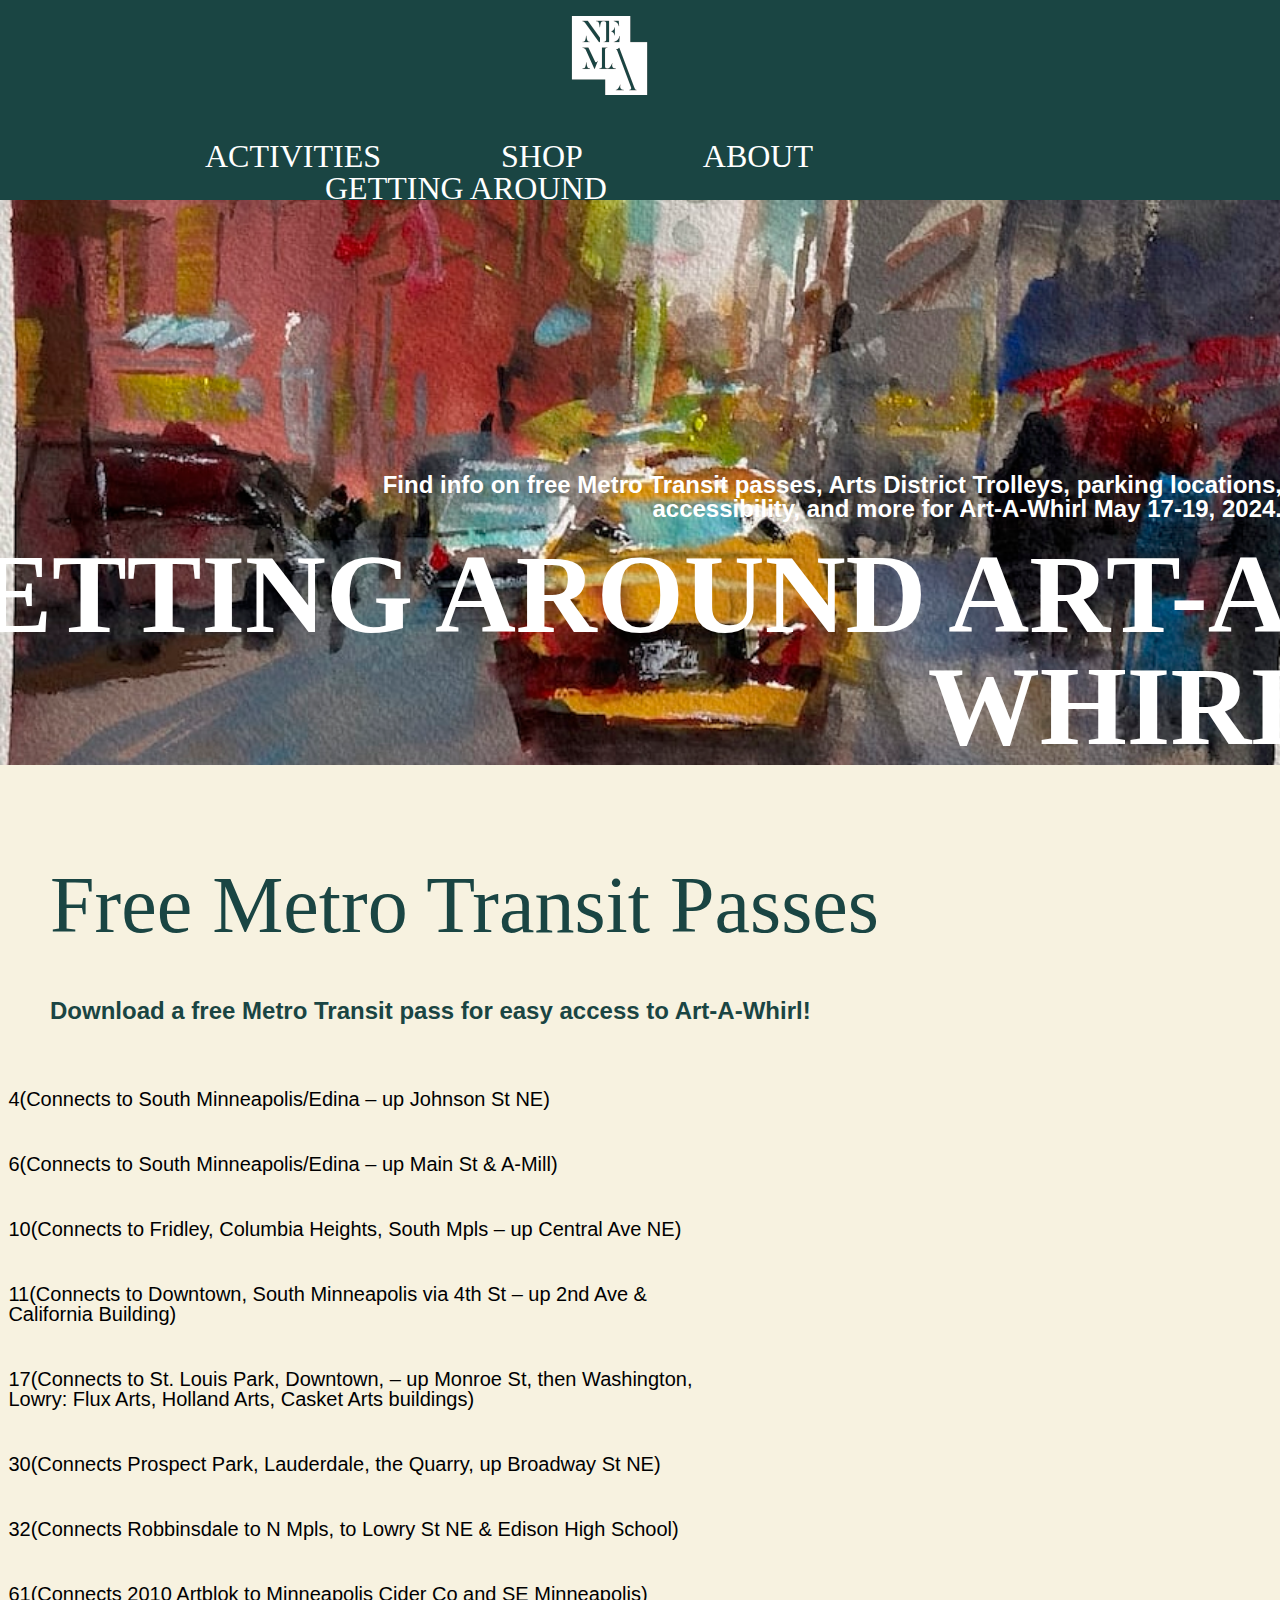
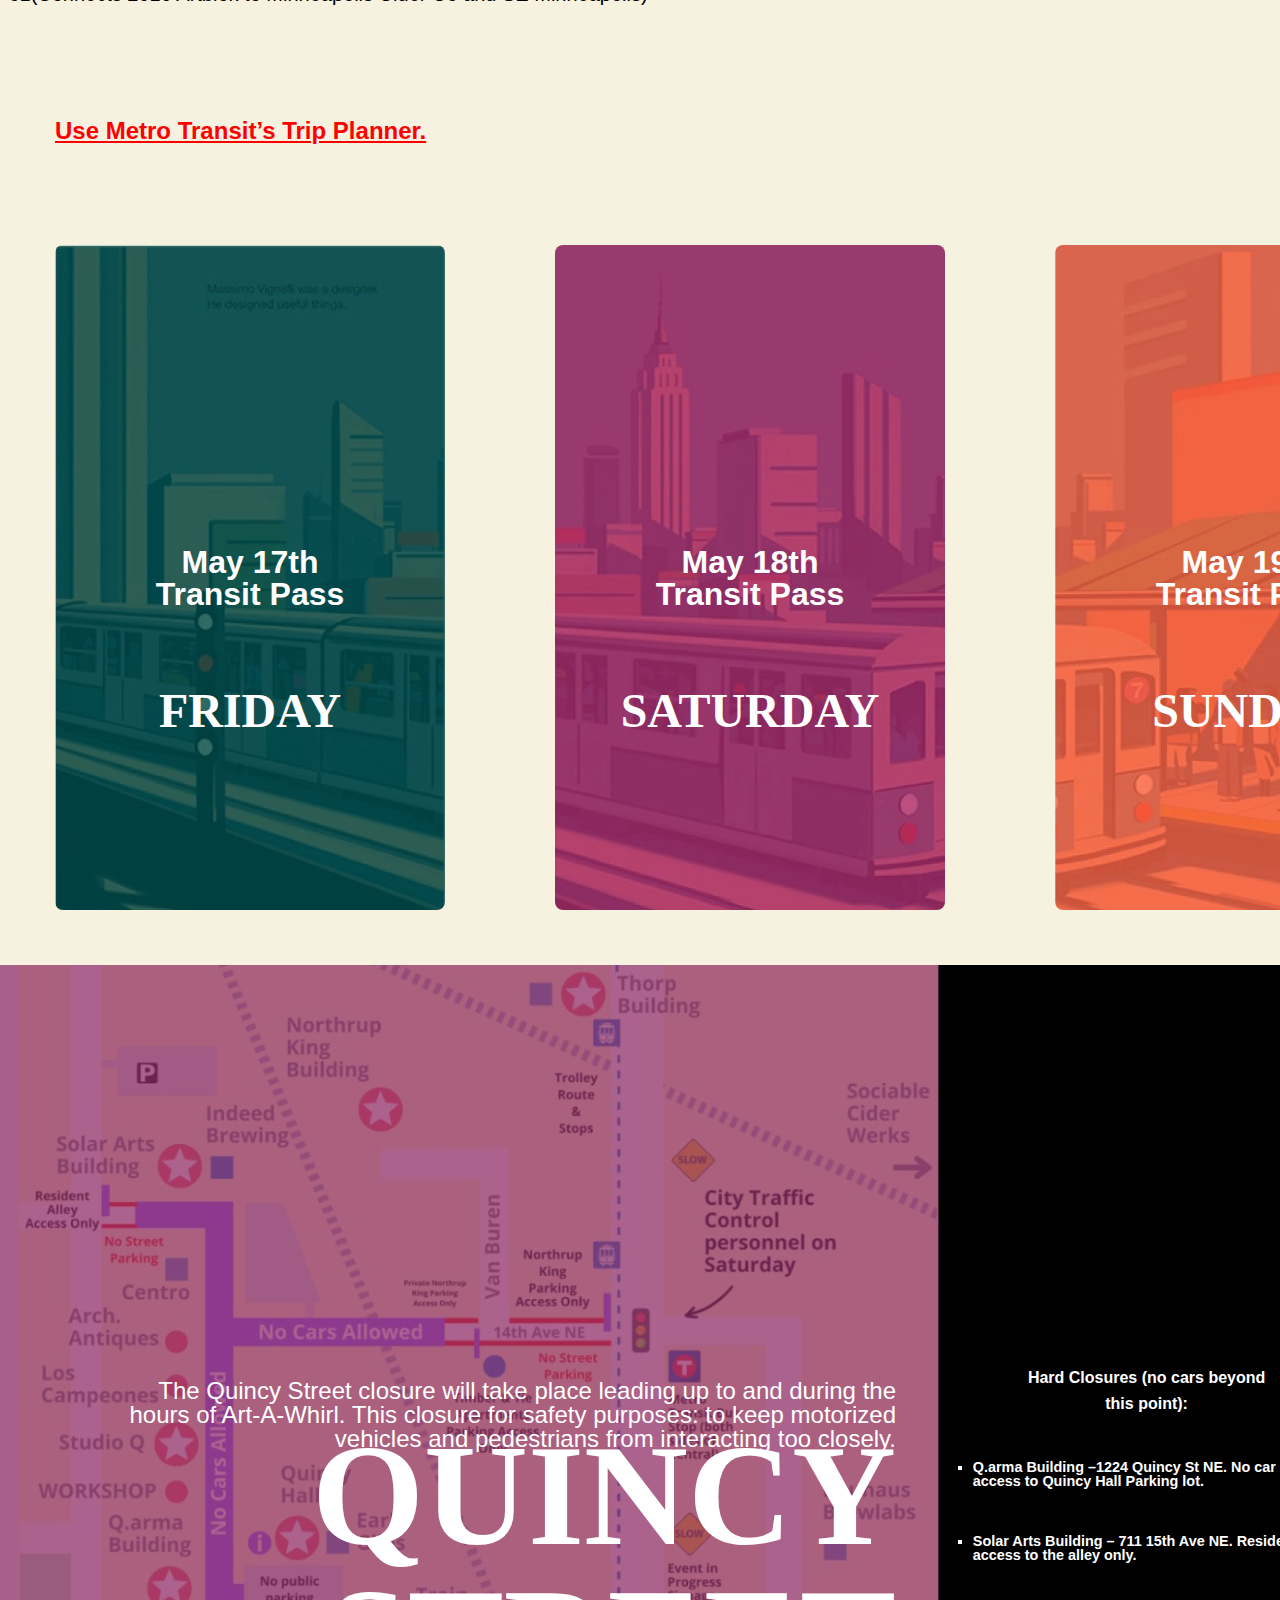
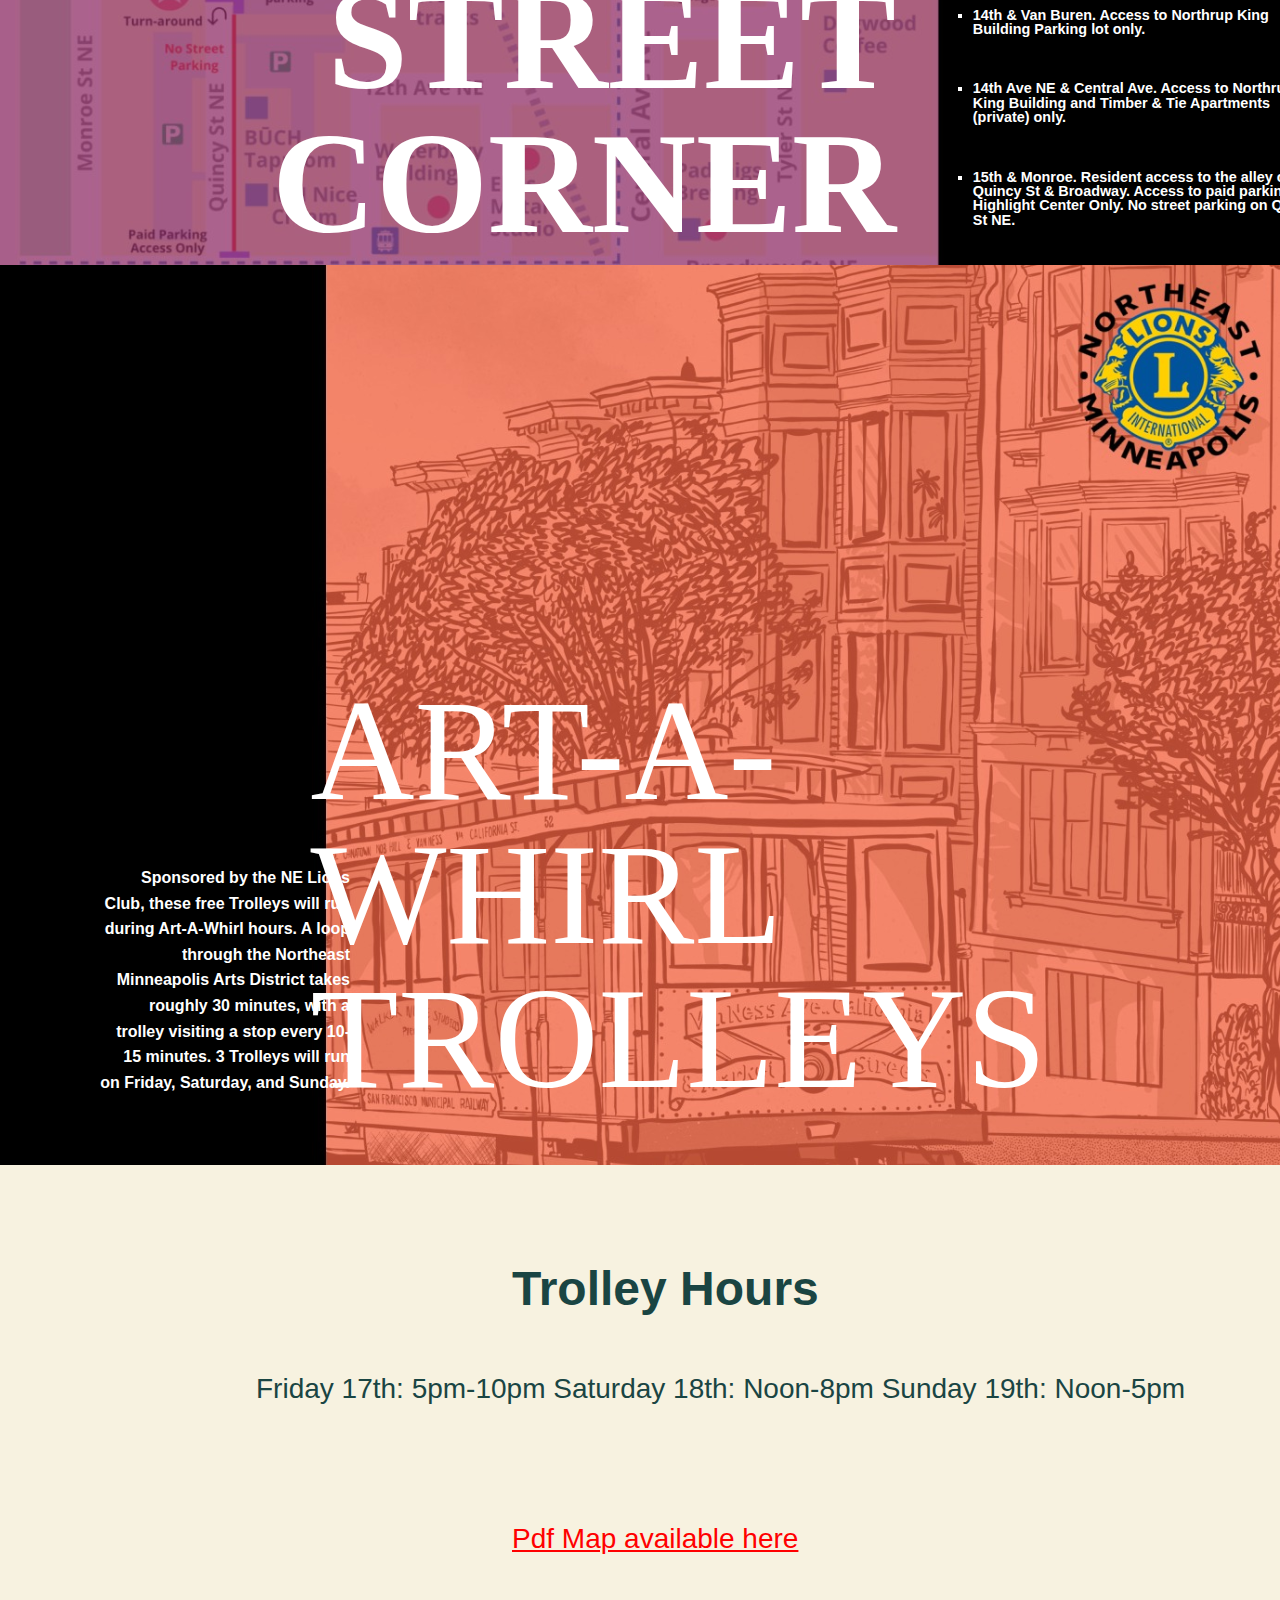
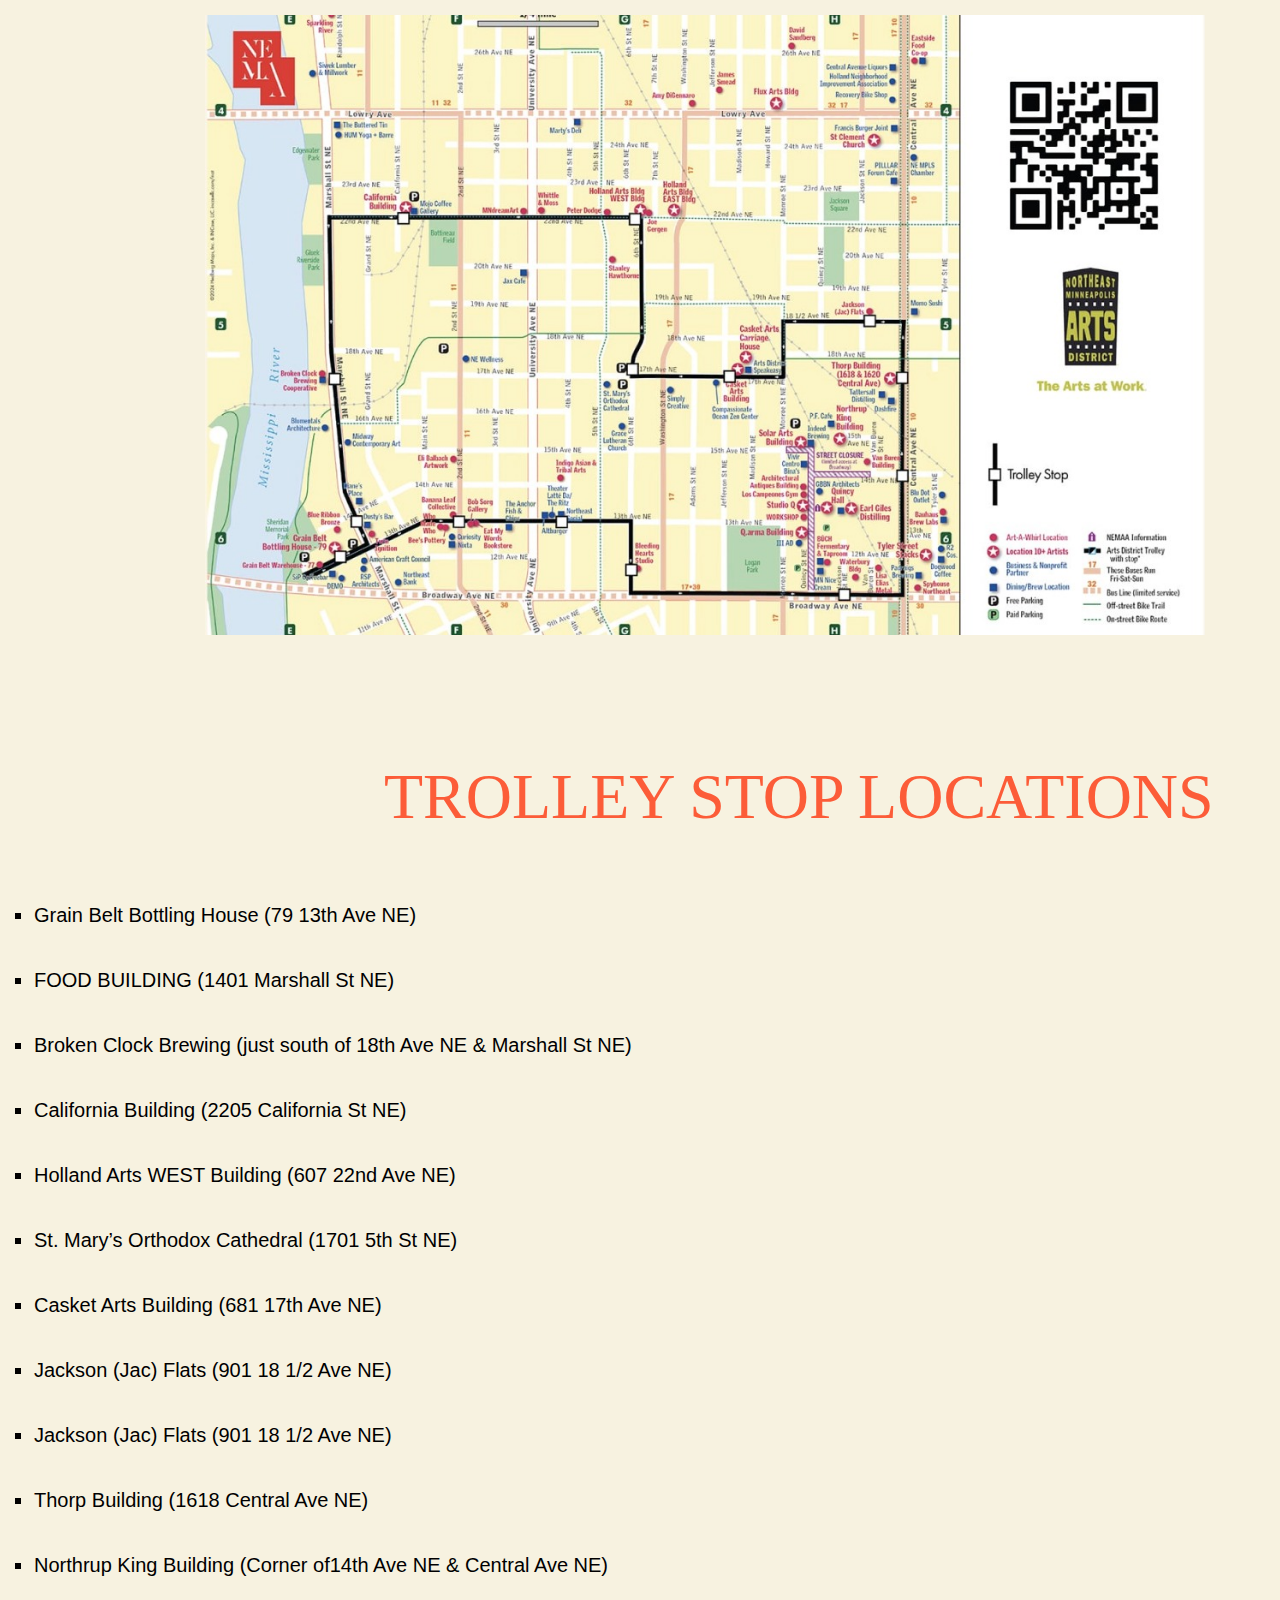
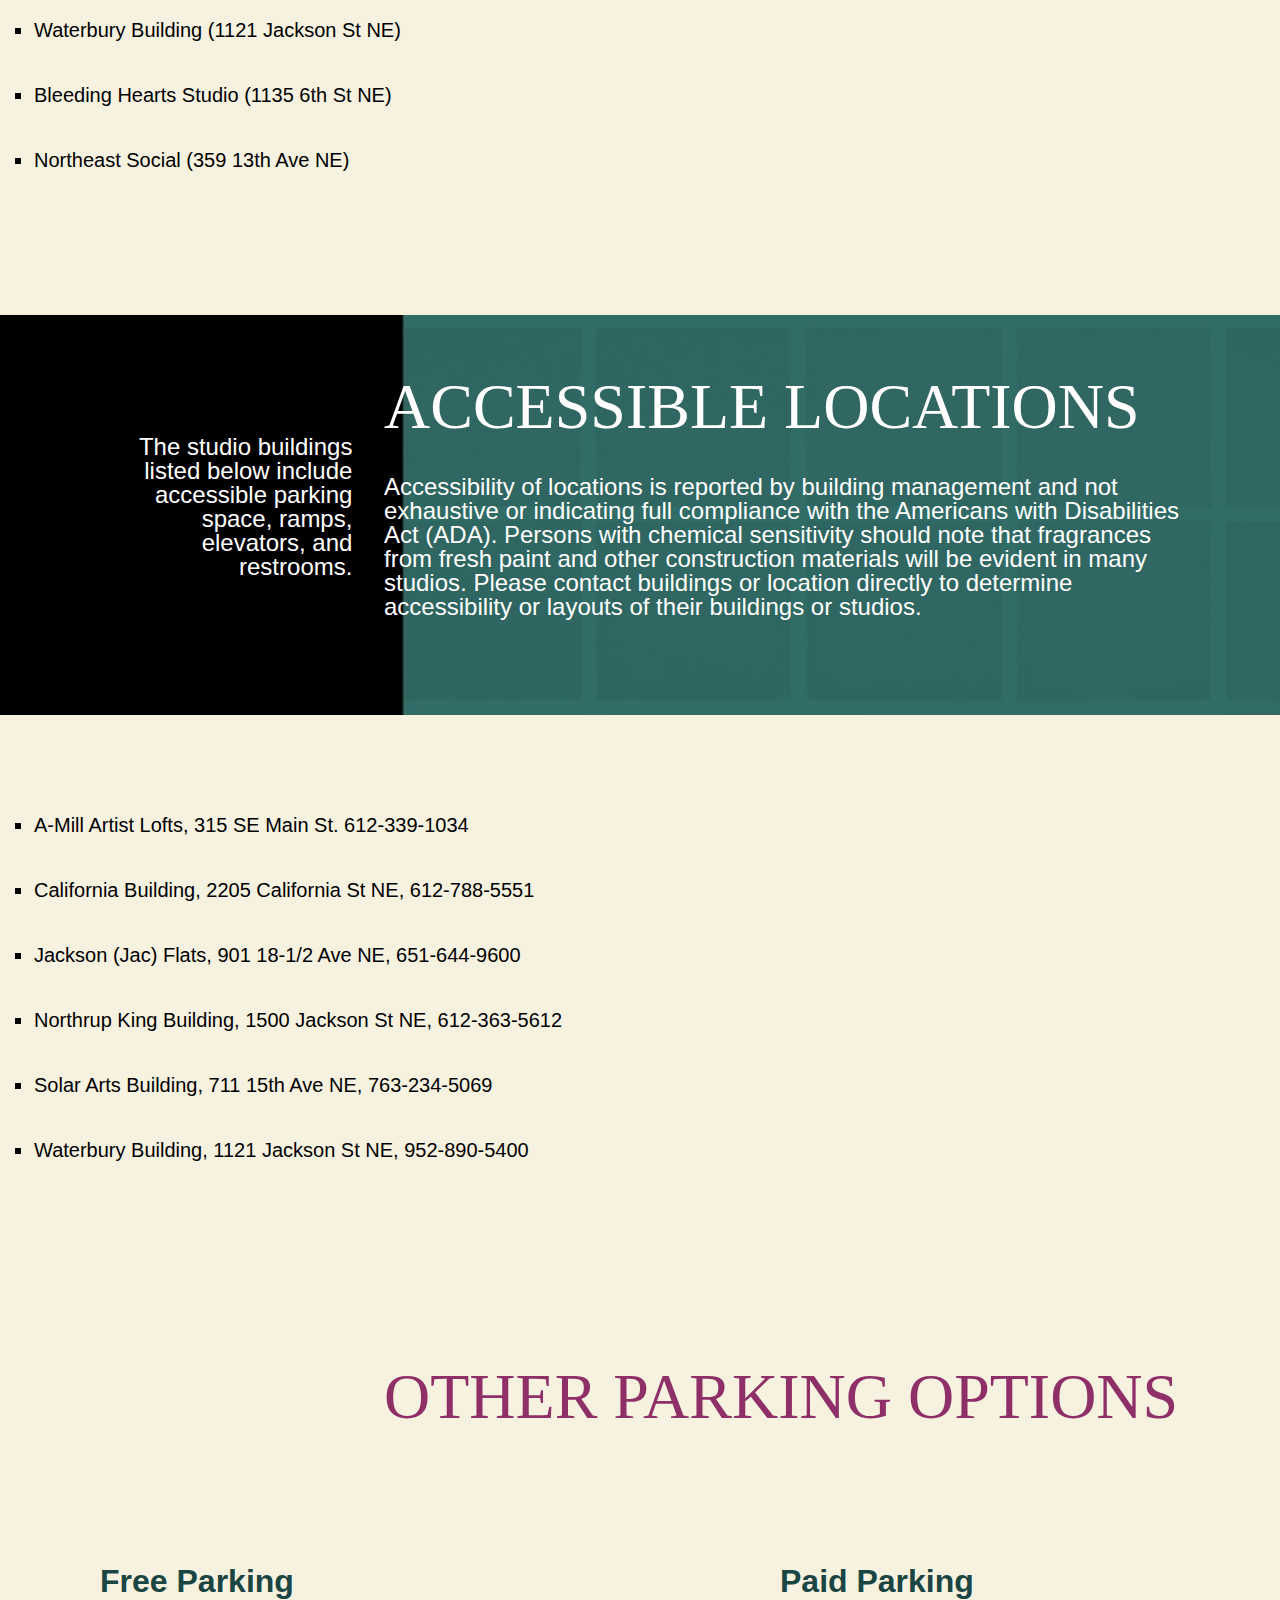
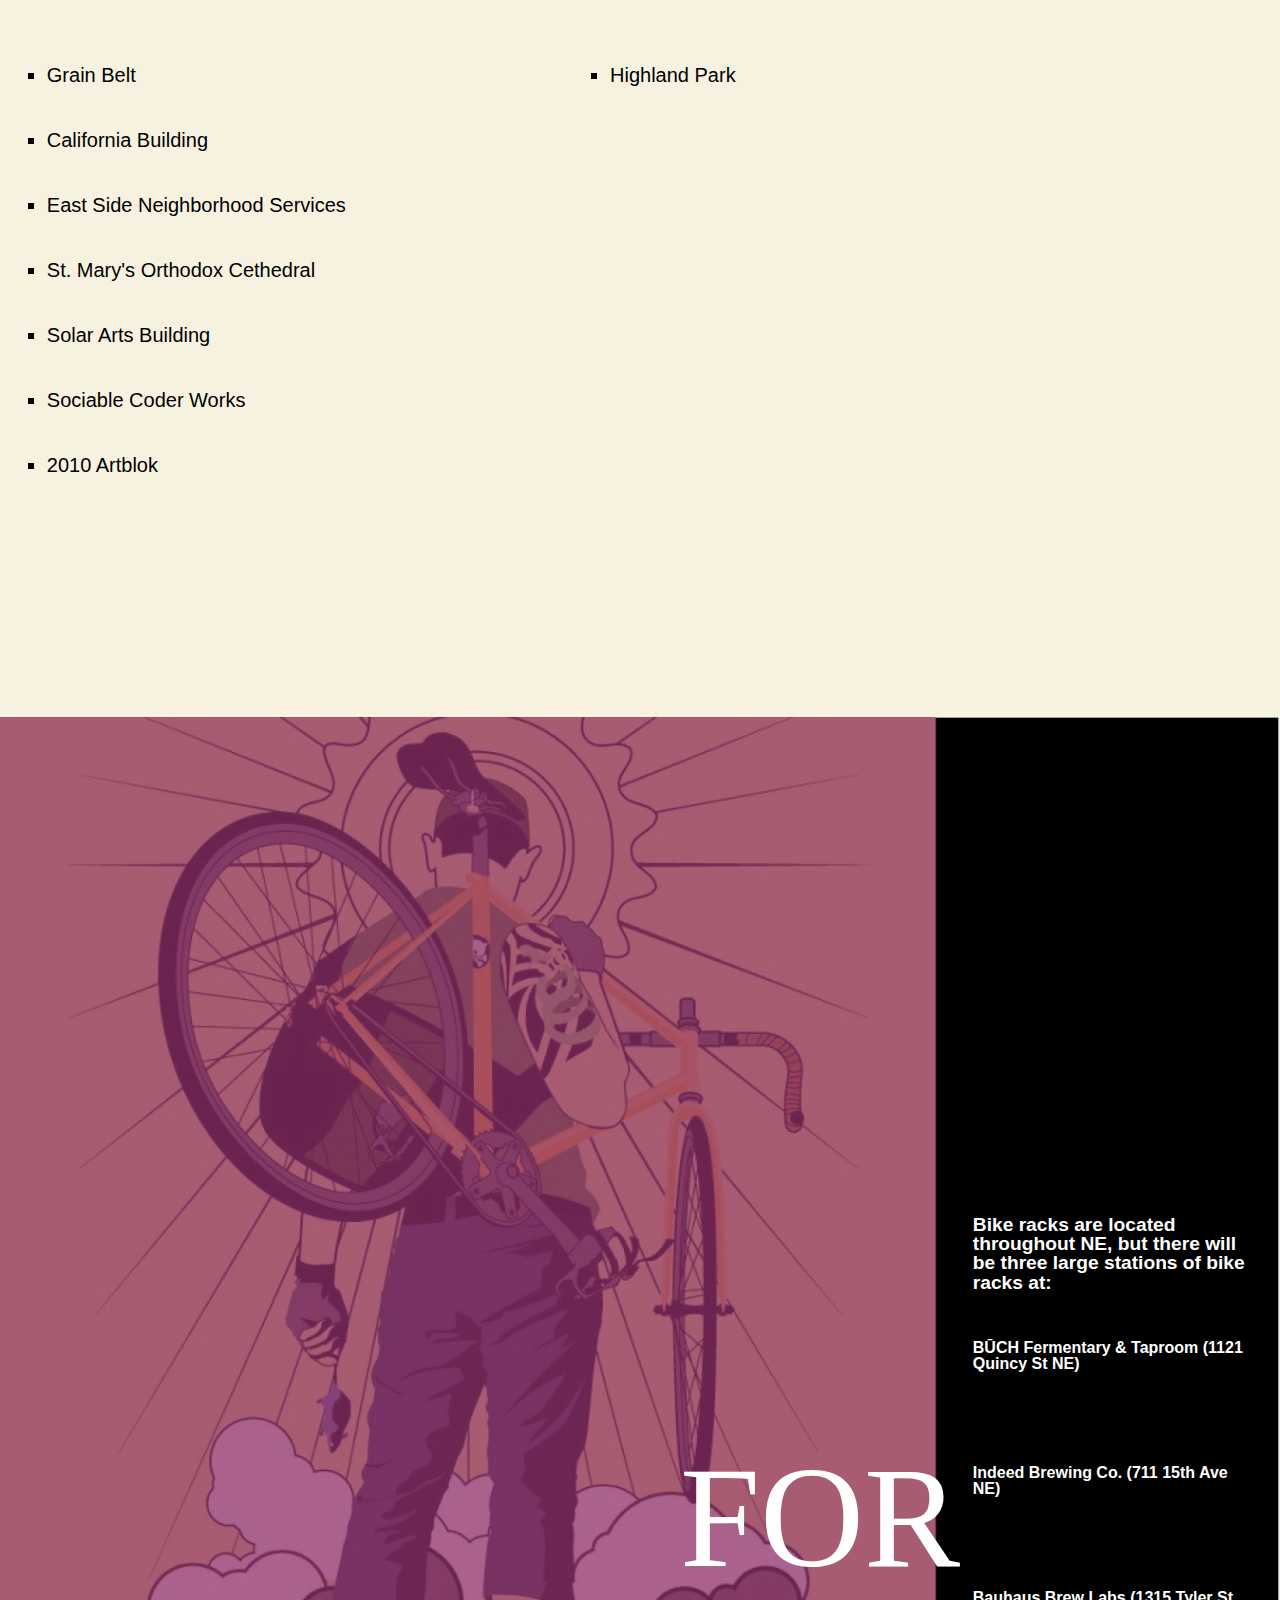
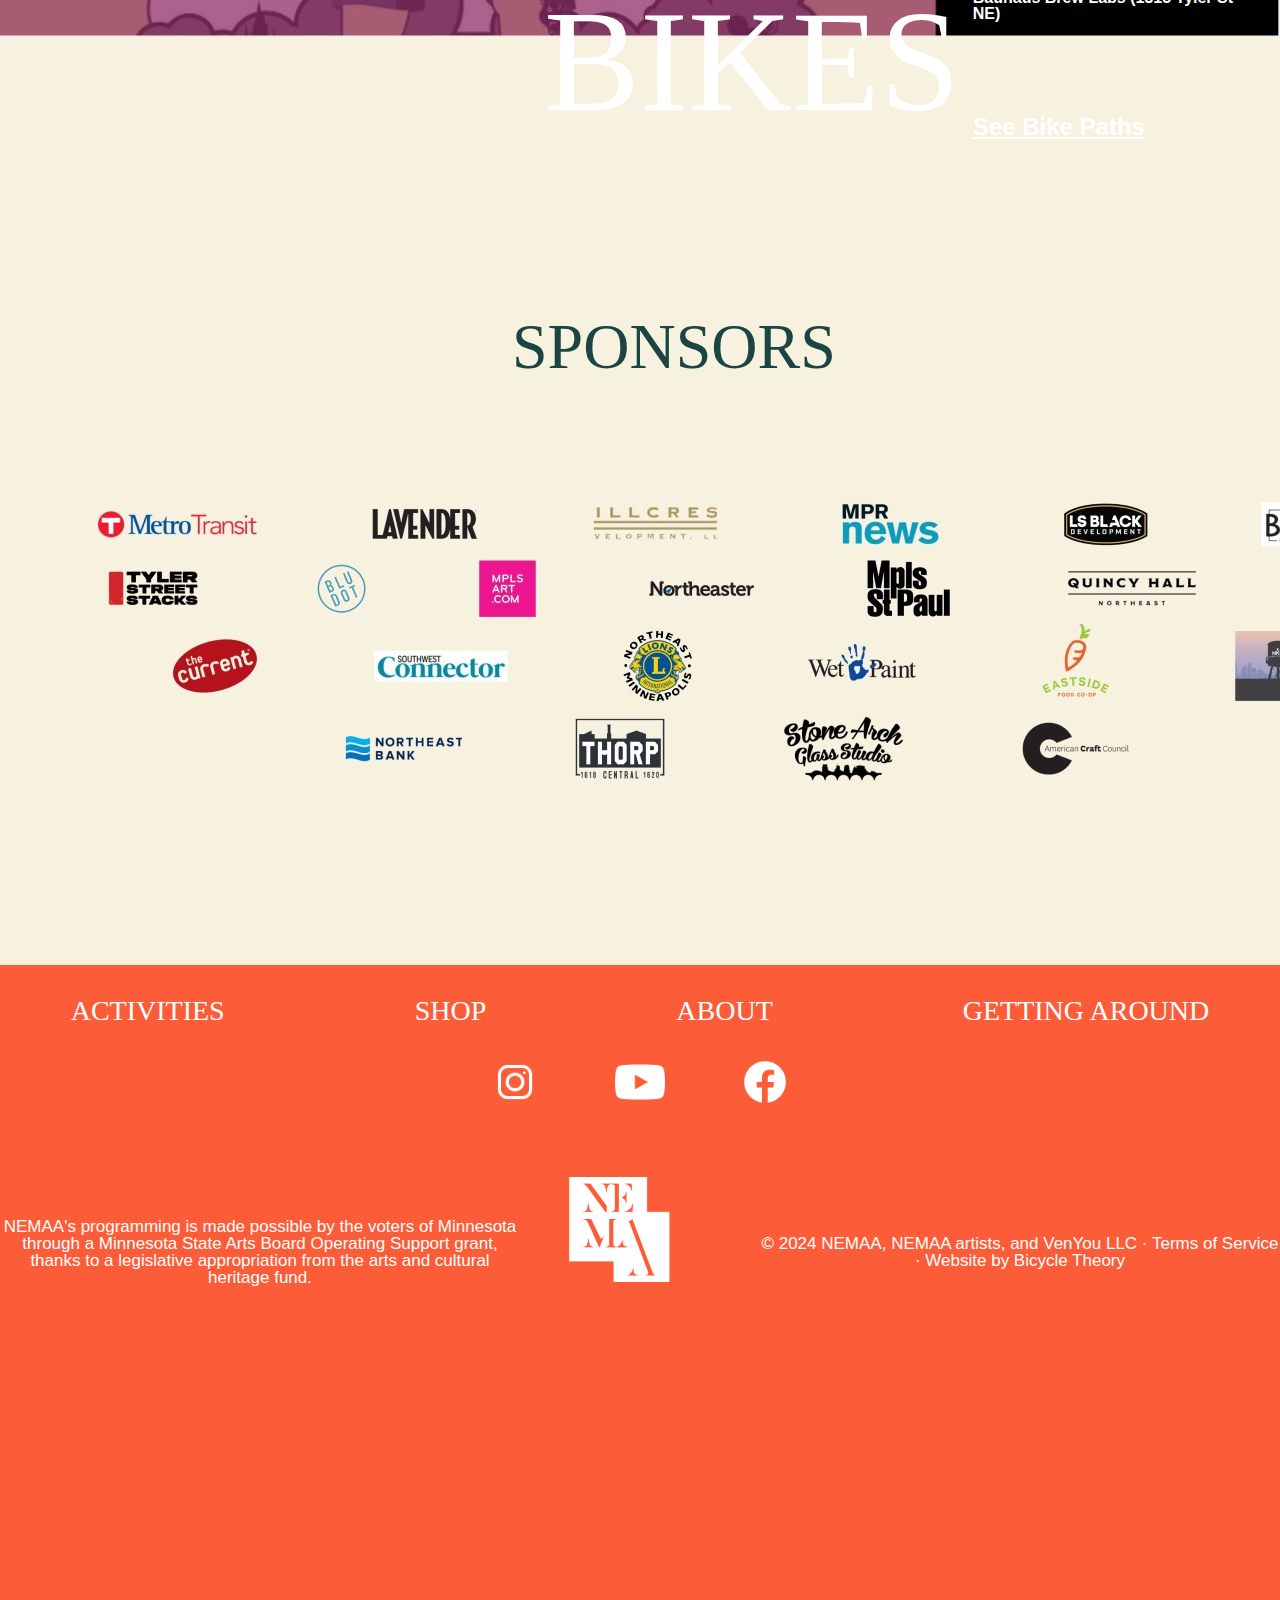
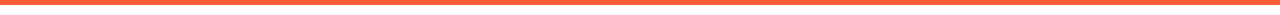
<file: getaround.html>
<!DOCTYPE html>
<html>
	<head>
		<link rel="stylesheet" href="css/reset.css" />
		<link rel="stylesheet" href="css/getaround.css" />
	
		<title>Art-A-Whirl 2025</title>
	
	</head>
	<body>

	<div class="container"></div>

	   <section class="navigation">
                <ul>
					<li><a href="#four">ACTIVITIES</a></li>
					<li><a href="#three">SHOP</a></li>
					<li><a href="#two">ABOUT</a></li>
                    <li><a href="getaround.html">GETTING AROUND</a></li>
				</ul>
                <a href="index.html">
                <button class="button"></button>
            </a>
	   </section>

			
			<section class="home" id="home">
				<h1>GETTING AROUND ART-A-WHIRL</h1>
                <h2>Find info on free Metro Transit passes, Arts District Trolleys, parking locations, accessibility, and more for Art-A-Whirl May 17-19, 2024.</h2>
			</section>	


	<section class="welcome">
		<p class="title7">Free Metro Transit Passes</p>
		<p class="caption7">Download a free Metro Transit pass for easy access to Art-A-Whirl!</p>
        <ul2 class="custom-list">
            <li1><span class="highlight"></span> 4(Connects to South Minneapolis/Edina – up Johnson St NE)</li1>
            <li1><span class="highlight"></span> 6(Connects to South Minneapolis/Edina – up Main St & A-Mill)</li1>
            <li1><span class="highlight"></span> 10(Connects to Fridley, Columbia Heights, South Mpls – up Central Ave NE)</li1>
            <li1><span class="highlight"></span> 11(Connects to Downtown, South Minneapolis via 4th St – up 2nd Ave & California Building)</li1>
            <li1><span class="highlight"></span> 17(Connects to St. Louis Park, Downtown, – up Monroe St, then Washington, Lowry: Flux Arts, Holland Arts, Casket Arts buildings)</li1>
            <li1><span class="highlight"></span> 30(Connects Prospect Park, Lauderdale, the Quarry, up Broadway St NE)</li1>
            <li1><span class="highlight"></span> 32(Connects Robbinsdale to N Mpls, to Lowry St NE & Edison High School)</li1>
             <li1><span class="highlight"></span> 61(Connects 2010 Artblok to Minneapolis Cider Co and SE Minneapolis)</li1>
        </ul2>
        <p class="metrotrip">Use Metro Transit’s Trip Planner.</p>
        <div class="fripass">
        <h3>FRIDAY</h3>
        <p class="passtext">May 17th</p>
        <p class="passtext">Transit Pass</p>
        <div class="satpass">
        <h3>SATURDAY</h3>
        <p class="passtext">May 18th</p>
        <p class="passtext">Transit Pass</p>
        <div class="sunpass">
        <h3>SUNDAY</h3>
        <p class="passtext">May 19th</p>
        <p class="passtext">Transit Pass</p> 
    </section>  

<section class="around">
    <div class="quincy">
    <h4>QUINCY STREET CORNER</h4>
    <h7>The Quincy Street closure will take place leading up to and during the hours of Art-A-Whirl. This closure for safety purposes: to keep motorized vehicles and pedestrians from interacting too closely.</h7>
    <h6>Hard Closures (no cars beyond this point):</h6>
    <ul7 class="Trollestops">
            <li4><span class="highlight"></span>Q.arma Building –1224 Quincy St NE. No car access to Quincy Hall Parking lot.</li4>
                <li4><span class="highlight"></span>Solar Arts Building – 711 15th Ave NE. Resident access to the alley only.</li4>
            <li4><span class="highlight"></span>14th & Van Buren. Access to Northrup King Building Parking lot only.</li4>
            <li4><span class="highlight"></span>14th Ave NE & Central Ave. Access to Northrup King Building and Timber & Tie Apartments (private) only.</li4>
            <li4><span class="highlight"></span> 15th & Monroe. Resident access to the alley only. Quincy St & Broadway. Access to paid parking at Highlight Center Only. No street parking on Quincy St NE.</li4>
        </ul7>
	</section>

  

<section class="swag">
    <div class="trolleys">
    <h8>ART-A-WHIRL TROLLEYS</h8>
    <h5>Sponsored by the NE Lions Club, these free Trolleys will run during Art-A-Whirl hours. A loop through the Northeast Minneapolis Arts District takes roughly 30 minutes, with a trolley visiting a stop every 10-15 minutes. 3 Trolleys will run on Friday, Saturday, and Sunday.</h5>
    <h9>
			</section>

	<section class="artists">
		<p class="title">Trolley Hours</p>
		<p class="caption">Friday 17th: 5pm-10pm     Saturday 18th: Noon-8pm     Sunday 19th: Noon-5pm</p>
        <p class="pdfmap">Pdf Map available here</p>
        <div class="map"></div>
			</section>
			
	<section class="open">
		<p class="title2">TROLLEY STOP LOCATIONS</p>
         <ul3 class="Trollestops">
            <li2><span class="highlight"></span> Grain Belt Bottling House (79 13th Ave NE)</li2>
            <li2><span class="highlight"></span> FOOD BUILDING (1401 Marshall St NE)</li2>
            <li2><span class="highlight"></span> Broken Clock Brewing (just south of 18th Ave NE & Marshall St NE)</li2>
            <li2><span class="highlight"></span> California Building (2205 California St NE)</li2>
            <li2><span class="highlight"></span> Holland Arts WEST Building (607 22nd Ave NE)</li2>
            <li2><span class="highlight"></span> St. Mary’s Orthodox Cathedral (1701 5th St NE)</li2>
            <li2><span class="highlight"></span> Casket Arts Building (681 17th Ave NE)</li2>
            <li2><span class="highlight"></span> Jackson (Jac) Flats (901 18 1/2 Ave NE)</li2>
            <li2><span class="highlight"></span> Jackson (Jac) Flats (901 18 1/2 Ave NE)</li2>
            <li2><span class="highlight"></span> Thorp Building (1618 Central Ave NE)</li2>
            <li2><span class="highlight"></span> Northrup King Building (Corner of14th Ave NE & Central Ave NE)</li2>
            <li2><span class="highlight"></span> Waterbury Building (1121 Jackson St NE)</li2>
            <li2><span class="highlight"></span> Bleeding Hearts Studio (1135 6th St NE)</li2>
            <li2><span class="highlight"></span> Northeast Social (359 13th Ave NE)</li2>
        </ul3>
            <div class="bikes">
               <h11>FOR BIKES</h11>
               <p class="racks">Bike racks are located throughout NE, but there will be three large stations of bike racks at:</p>
               <p class="buch">BŪCH Fermentary & Taproom (1121 Quincy St NE)</p>
               <p class="indeed">Indeed Brewing Co. (711 15th Ave NE)</p>
               <p class="bauhaus">Bauhaus Brew Labs (1315 Tyler St NE)</p>
               <p class="see">See Bike Paths</p>
            </div>
            <p class="sponsortext">SPONSORS</p>
            <div class="sponsors"></div>
            <div class="access">
                <p class="title11">ACCESSIBLE LOCATIONS</p>
                <p class="caption11">Accessibility of locations is reported by building management and not exhaustive or indicating full compliance with the Americans with Disabilities Act (ADA). Persons with chemical sensitivity should note that fragrances from fresh paint and other construction materials will be evident in many studios. Please contact buildings or location directly to determine accessibility or layouts of their buildings or studios.</p>
                <p class="caption12">The studio buildings listed below include accessible parking space, ramps, elevators, and restrooms.</p>
            </div>
            <ul4 class="accesslocals">
            <li2><span class="highlight"></span> A-Mill Artist Lofts, 315 SE Main St. 612-339-1034</li2>
            <li2><span class="highlight"></span> California Building, 2205 California St NE, 612-788-5551</li2>
            <li2><span class="highlight"></span> Jackson (Jac) Flats, 901 18-1/2 Ave NE, 651-644-9600</li2>
            <li2><span class="highlight"></span> Northrup King Building, 1500 Jackson St NE, 612-363-5612</li2>
            <li2><span class="highlight"></span> Solar Arts Building, 711 15th Ave NE, 763-234-5069</li2>
            <li2><span class="highlight"></span> Waterbury Building, 1121 Jackson St NE, 952-890-5400</li2>
        </ul4>
        <p class="other">OTHER PARKING OPTIONS</p>
        <p class="freepark">Free Parking</p>
            <ul5 class="freeparking">
            <li3><span class="highlight"></span> Grain Belt</li3>
            <li3><span class="highlight"></span> California Building</li3>
            <li3><span class="highlight"></span> East Side Neighborhood Services</li3>
            <li3><span class="highlight"></span> St. Mary's Orthodox Cethedral</li3>
            <li3><span class="highlight"></span> Solar Arts Building</li3>
            <li3><span class="highlight"></span> Sociable Coder Works</li3>
            <li3><span class="highlight"></span> 2010 Artblok</li3>
            </ul5>
            <ul6 class="paidparking">
            <li4><span class="highlight"></span> Highland Park</li3>
            </ul6>


        <p class="paidpark">Paid Parking</p>
    </section>
		

	    <footer class="footer">
            <div class="footer-tabs">
                <button>ACTIVITIES</button>
                <button>SHOP</button>
                <button>ABOUT</button>
                <button>GETTING AROUND</button>
            </div>
            <div class="social-media">
          		<div class="insta"></div>
          		<div class="youtube"></div>
          		<div class="facebook"></div>
            </div>
            <div class="footer-text">
                <div class="text-left">
                    <p>
                    NEMAA's programming is made possible by the voters of Minnesota through a Minnesota State Arts Board Operating Support grant, thanks to a legislative appropriation from the arts and cultural heritage fund.
                    </p>
                </div>

                <div class="white-box"></div>

                <div class="text-right">
                    <p>
                    © 2024 NEMAA, NEMAA artists, and VenYou LLC · Terms of Service · Website by Bicycle Theory
                    </p>
                </div>
            </div>
        </footer>
	</body>

</html>
</file>
<file: css/getaround.css>
.container {
    width: 100vw; 
    height: auto;

}

section {
    position: relative; 
}

h1 {
    font-size: 7em;
    color: white;
    position: absolute;
    left: 45%;
    top: 85%;
    transform: translate(-50%,-50%);
    font-family: 'impact';
    width: 1500px;
    text-align: right;
}

h2 {
    font-size: 1.5em;
    color: white;
    position: absolute;
    left: 65%;
    top: 65%;
    transform: translate(-50%,-50%);
    font-family: 'helvetica';
    width: 900px;
    text-align: right;
}

h3 {
    font-size: 2em;
    color: white;
    position: absolute;
    left: 50%;
    top: 70%;
    transform: translate(-50%,-50%);
    font-family: 'helvetica';
    width:1000px;
    text-align: center;
}


.button {
  background: url(../images/logo.png);
  background-size: contain;
  background-repeat: no-repeat;
  border: none;
  padding: 15px 32px;
  text-align: center;
  text-decoration: none;
  display: inline-block;
  width: 150px;
  height: 150px;
  z-index: 2;
  position: absolute;
  left: 43%;
  top: 8%;
}




.navigation {
    width: 100vw;
    height: 200px;
    background: #1A4543;
    position: absolute; 
    z-index: 1; 
}

ul {
    list-style: none;
    margin-top: 140px;
    font-size: 2em;
    font-family: 'impact';
    position: absolute;
    left: 50%;
    transform: translateX(-50%);
    width: 870px;
}



li {
    float: left; 
    margin-left: 120px;
}

li:first-child {
    float: left; 
    margin-left: 0px; 
}

a {
    color: white;
    text-decoration: none; 
    z-index: 2;
}



.home { 
  width: 100vw; 
  height: 85vh; 
 background: url(../images/cab.jpg);
 background-size: cover;
}



.open {
	width: 100vw; 
	height: 5000px;
	background: #f7f2e0;
	background-size: cover;
	margin: left;
}

.title11 {
    font-family: impact;
    color: white;
    font-size: 4em;
    top: 15%;
    left: 30%;
    position: absolute;
}

.caption11 {
    color: white;
    font-family: helvetica;
    font-size: 1.5em;
    width: 800px;
    text-align: left;
    left: 30%;
    top: 40%;
    position: absolute;
}

.caption12 {
    color: white;
    font-family: helvetica;
    font-size: 1.5em;
    width: 250px;
    text-align: right;
    left: 8%;
    top: 30%;
    position: absolute; 
}

.bikes {
    width: 100vw;
    height: 50%;
    background: url(../images/bikes.jpeg);
    background-size: contain;
    background-repeat: no-repeat;
    top: 63%;
    position: absolute;
}
.racks {
    font-family: helvetica;
    color: white;
    font-size: 1.2em;
    text-align: left;
    left: 76%;
    top: 20%;
    font-weight: bold;
    width: 275px;
    position: absolute;
}

.buch {
    color: white;
    font-family: helvetica;
    font-size: 1em;
    text-align: left;
    position: absolute;
    font-weight: bold;
    left: 76%;
    top: 25%;
    width: 275px;
}

.indeed {
    color: white;
    font-family: helvetica;
    font-size: 1em;
    text-align: left;
    position: absolute;
    font-weight: bold;
    left: 76%;
    top: 30%;
    width: 275px;
}

.bauhaus {
    color: white;
    font-family: helvetica;
    font-size: 1em;
    text-align: left;
    position: absolute;
    font-weight: bold;
    left: 76%;
    top: 35%;
    width: 275px;
}

.see {
    color: white;
    font-family: helvetica;
    font-size: 1.5em;
    text-align: left;
    position: absolute;
    font-weight: bold;
    left: 76%;
    top: 40%;
    width: 275px;
    text-decoration: underline;
}

.sponsortext {
    font-size: 4em;
    color: #1a4543;
    position: absolute;
    left: 40%;
    top: 87%;
    font-family: 'impact';
}


l15 {
    display: list-item;
    margin-bottom: 45px;
    list-style-type: square;
}

h11 {
font-size: 9em;
    color: white;
    position: absolute;
    left: 50%;
    top: 35%;
    transform: translate(-50%,-50%);
    font-family: 'impact';
    text-align: right;
}
.title2 {
	font-size: 4em;
	color: #fc5c38;
	position: absolute;
	left: 30%;
	font-family: 'impact';
}

.caption2 {
	font-size: 2em;
	color: black;
	position: absolute;
	left: 50px;
	top: 210px;
	font-family: 'helvetica';
    width: 800px;
}


.swag {
    width: 100vw; 
    height: 900px;
    background: #f7f2e0;
    background-size: cover;
    margin: left;
    text-align: center;
}

.trolleys {
     width: 100vw;
    height: 100vw;
    background: url(../images/trolley.jpeg);;
    text-align: center;
    background-size: contain;
    top: 50%;
}

h8 {
    font-size: 9em;
    color: white;
    position: absolute;
    left: 53%;
    top: 70%;
    transform: translate(-50%,-50%);
    font-family: 'impact';
    text-align: left;
}

h5 {
    font-size: 1em;
    color: white;
    font-family: helvetica;
    text-align: right;
    position: relative;
    top: 600px;
    padding: 100px;
    line-height: 1.6;
    justify-content: center;
    align-items: center;
    width: 250px;
    top: 500px;
}

.title3 {
	font-size: 3em;
	color: white;
	position: absolute;
	left: 50px;
	top: 100px;
	font-family: 'impact';
}

.caption3 {
	font-size: 2em;
	color: white;
	position: absolute;
	left: 50px;
	top: 210px;
	font-family: 'impact';
}


.artists {
    width: 100vw; 
    height: 1200px;
    background: #f7f2e0;
    background-size: cover;
    margin: left;
    top: 50%;
    text-align: center;
    justify-content: center;
}

.title {
    font-size: 3em;
    color: #1a4543;
    position: absolute;
    left: 40%;
    top: 100px;
    font-family: 'Helvetica';
    font-weight: bold;
}

.caption {
    font-size: 1.75em;
    color: #1a4543;;
    position: absolute;
    left: 20%;
    top: 210px;
    margin-right: 20px;
    font-family: 'helvetica';
}

.pdfmap {
    font-size: 1.75em;
    color: red;;
    position: absolute;
    left: 40%;
    top: 30%;
    font-family: 'helvetica';
    text-decoration: underline;
}

.map {
    width: 1000px;
    height: 800px;
    position: relative;
    background: url(../images/map.jpeg);
    background-size: contain;
    background-repeat: no-repeat;
    top: 450px;
    left: 16%;
}

.title4 {
	font-size: 3em;
	color: white;
	position: absolute;
	left: 50px;
	top: 100px;
	font-family: 'impact';
}

.caption4 {
	font-size: 2em;
	color: white;
	position: absolute;
	left: 50px;
	top: 210px;
	font-family: 'impact';
}


.around {
	width: 100vw; 
	height: 900px;
	background: #f7f2e0;
	background-size: cover;
	margin: left;
	top: 50%;
    text-align: center;
}

.quincy {
    width: 100vw;
    height: 100vw;
    background: url(../images/quincy.jpeg);;
    text-align: center;
    background-size: contain;
}

h4 {
    font-size: 9em;
    color: white;
    position: absolute;
    left: 40%;
    top: 75%;
    transform: translate(-50%,-50%);
    font-family: 'impact';
    text-align: right;
}

h7 {
    position: absolute;
    color: white;
    font-family: helvetica;
    font-size: 1.5em;
    left: 40%;
    top: 50%;
    transform: translate(-50%,-50%);
    font-family: 'helvetica';
    text-align: right;
}

h6 {
    font-size: 1em;
    color: white;
    font-family: helvetica;
    text-align: center;
    position: relative;
    top: 600px;
    padding: 100px;
    line-height: 1.6;
    justify-content: center;
    align-items: center;
    width: 250px;
    left: 72%;
    top: 300px;
}

ul7 {
    font-family: helvetica;
    color: white;
    font-size: .9em;
    text-align: left;
    left: 76%;
    top: 55%;
    font-weight: bold;
    position: absolute;
    width: 350px;
}

l14 {
    display: list-item;
    list-style-type: square;
    list-style: none;
}
.therest {
    height: 2000 px;
}


.sponsors {
    width: 1334px; 
    height: 358px;
    background: url(../images/sponsor.jpeg);
    background-size: cover;
    background-repeat: no-repeat;
    left: 70px;
    top: 90%;
    position: absolute;
}

.welcome {
	width: 100vw; 
	height: 1800px;
	background: #f7f2e0;
	margin: left;
	top: 50%;
	text-align: left;
}

ul2 {
    list-style: none;
    font-size: 1.25em;
    font-family: 'helvetica';
    position: absolute;
    left: 28%;
    top: 18%;
    transform: translateX(-50%);
    width: 700px;

}

li1 {
    display: list-item;
    margin-bottom: 45px;
    list-style-type: square;
}

.title7 {
	font-size: 5em;
	color: #1a4543;
	position: absolute;
	left: 50px;
	top: 100px;
	font-family: 'impact';
	width: 1000px;
}
.caption7 {
	font-size: 1.5em;
	color: #1A4543 ;
	position: absolute;
	left: 50px;
	top: 13%;
	font-family: 'helvetica';
    font-weight: bold;
}

.metrotrip {
    color: red;
    text-decoration: underline;
    font-size: 1.5em;
    top: 53%;
    left: 55px;
    position: absolute;
    font-weight: bold;
}

.access {
    width: 100vw;
    height: 400px;
    background: url(../images/access.jpeg);
    background-size: cover;
    position: absolute;
    top: 23%;
}

.passtext {
    color: white;
    font-size: 2em;
    font-family: helvetica;
    font-weight: bold;
}



.fripass {
  width: 350px;
  height: 625px;
  background: url(../images/fri.jpeg);
  background-size: cover;
  top: 60%;
  left: 55px;
  position: absolute;
    text-align: center;
    padding: 20px;
  display: flex;
  flex-direction: column;
  justify-content: center;
  border-radius: 8px;
}

.satpass {
  width: 350px;
  height: 625px;
  background: url(../images/sat.jpeg);
  background-size: cover;
  left: 500px;
  position: absolute;
    text-align: center;
    padding: 20px;
  display: flex;
  flex-direction: column;
  justify-content: center;
  border-radius: 8px;
}

.sunpass {
  width: 350px;
  height: 625px;
  background: url(../images/sun.jpeg);
  background-size: cover;
  left: 500px;
  position: absolute;
text-align: center;
    padding: 20px;
  display: flex;
  flex-direction: column;
  justify-content: center;
  border-radius: 8px;
}

h3 {
    font-family: impact;
    color: white;
    font-size: 3em;
}
ul3 {
    list-style: none;
    font-size: 1.25em;
    font-family: 'helvetica';
    position: absolute;
    left: 30%;
    top: 140px;
    transform: translateX(-50%);
    width: 700px;

}
ul4 {
    list-style: none;
    font-size: 1.25em;
    font-family: 'helvetica';
    position: absolute;
    left: 30%;
    top: 33%;
    transform: translateX(-50%);
    width: 700px;
}

li2 {
    display: list-item;
    margin-bottom: 45px;
    list-style-type: square;
}

.footer { 
    width: 100vw;
    height: 600px;
    background: #fc5c38;
    padding: 20px 0;
}

body {
    font-family: Arial, sans-serif;
    margin: 0;
    padding: 0;
    height: 10%;
}


.footer-tabs {
    display: flex;
    justify-content: center;
    gap: 150px;
    margin-bottom: 20px;

}

.footer-tabs button {
    border: none;
    padding: 10px 20px;
    border-radius: 5px;
    font-family: impact;
    color: white;
    background: #fc5c38;
    font-size: 1.75em;
}

.social-media {
    display: flex;
    justify-content: center;
    gap: 75px;
    margin-bottom: 20px;
}

.footer-text {
    display: grid;
    grid-template-columns: 1fr auto 1fr;
    align-items: center;
    gap: 20px;
}

.text-left, .text-right {
    font-size: 17px;
    color: white;

}

.white-box {
    width: 200px;
    height: 200px;
    background: url(../images/logo.png);
    background-size: contain;
        background-repeat: no-repeat;
    margin-top: 50px;
}

.text-right {
    text-align: center;
    color: white;
}

.text-left {
    text-align: center;
}

@media (max-width: 768px) {
    .footer-text {
        text-align: center;
    }
}

.insta {
    width: 50px;
    height: 50px;
    background: url(../images/insta.png);
    background-size: cover;
}

.youtube {
    width: 50px;
    height: 50px;
    background: red;
    background: url(../images/youtube.webp);
    background-size: cover;
}

.facebook {
    width: 50px;
    height: 50px;
    background: green;
    background: url(../images/facebook.png);
    background-size: cover;
}

.other {
    font-size: 4em;
    color: #8f2f68;
    position: absolute;
    left: 30%;
    top: 44%;
    font-family: 'impact';
}

li3 {
    display: list-item;
    margin-bottom: 45px;
    list-style-type: square;

}
ul5 {
    list-style: none;
    font-size: 1.25em;
    font-family: 'helvetica';
    position: absolute;
    left: 31%;
    top: 50%;
    transform: translateX(-50%);
    width: 700px;
}

li4 {
    display: list-item;
    margin-bottom: 45px;
    list-style-type: square;
}
ul6 {
    list-style: none;
    font-size: 1.25em;
    font-family: 'helvetica';
    position: absolute;
    left: 75%;
    top: 50%;
    transform: translateX(-50%);
    width: 700px;
}

.freepark {
    font-size: 2em;
    font-family: helvetica;
    top: 48%;
    left: 100px;
    position: absolute;
    color: #1a4543;
    font-weight: bold;
}

.paidpark {
    font-size: 2em;
    font-family: helvetica;
    top: 48%;
    left: 780px;
    position: absolute;
    color: #1a4543;
    font-weight: bold;
}
</file>
